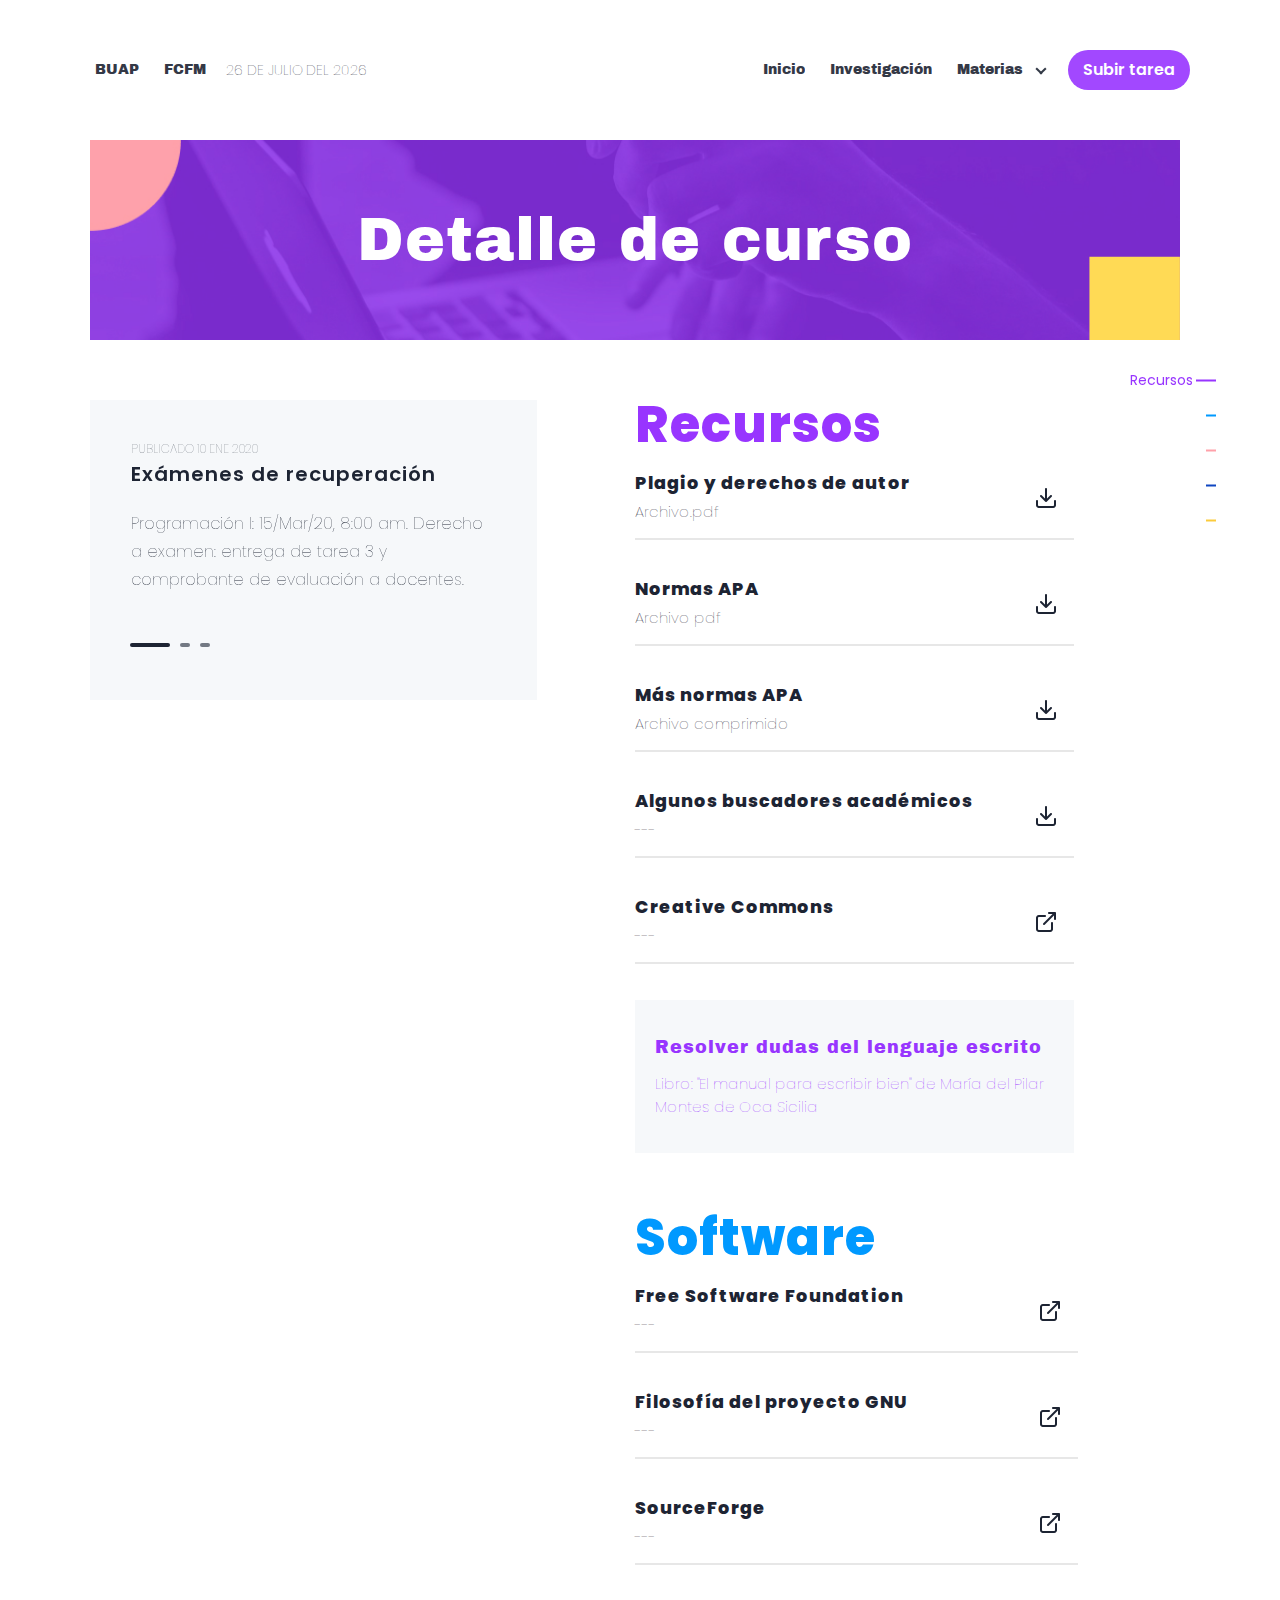
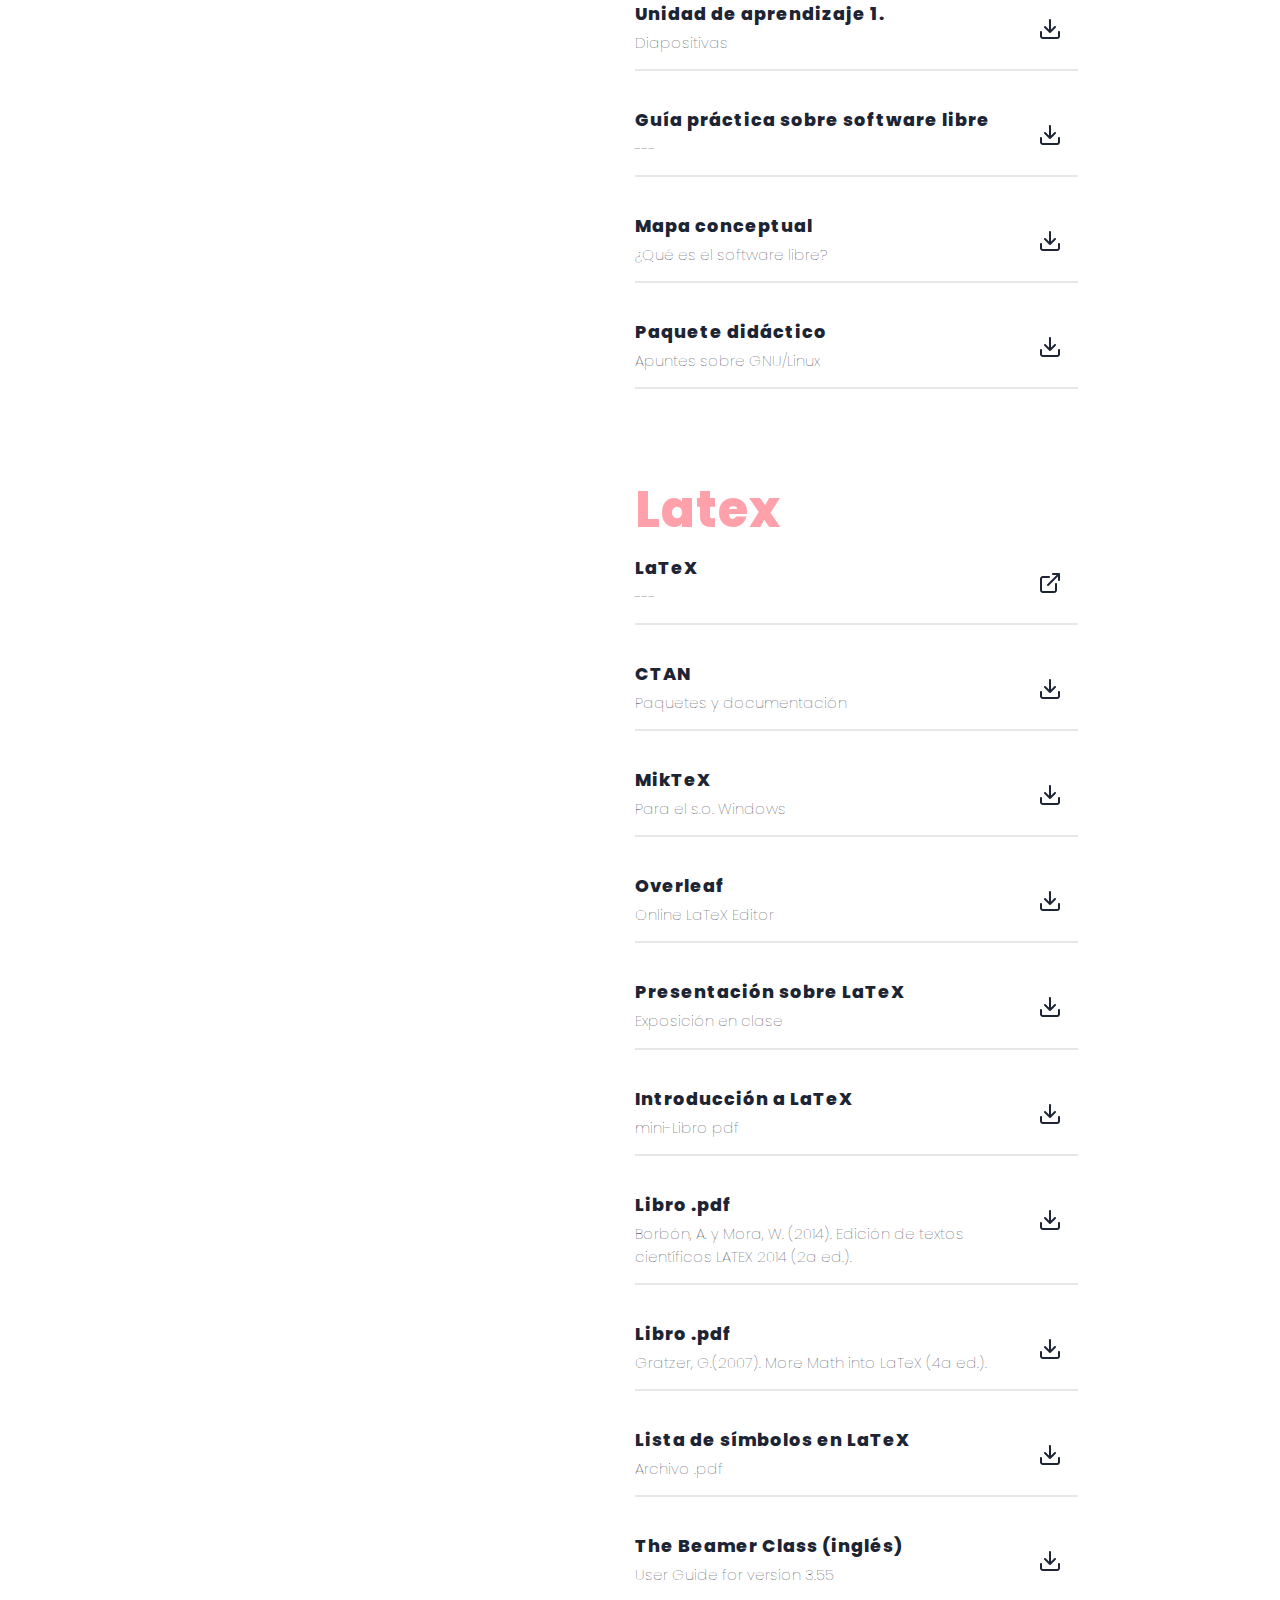
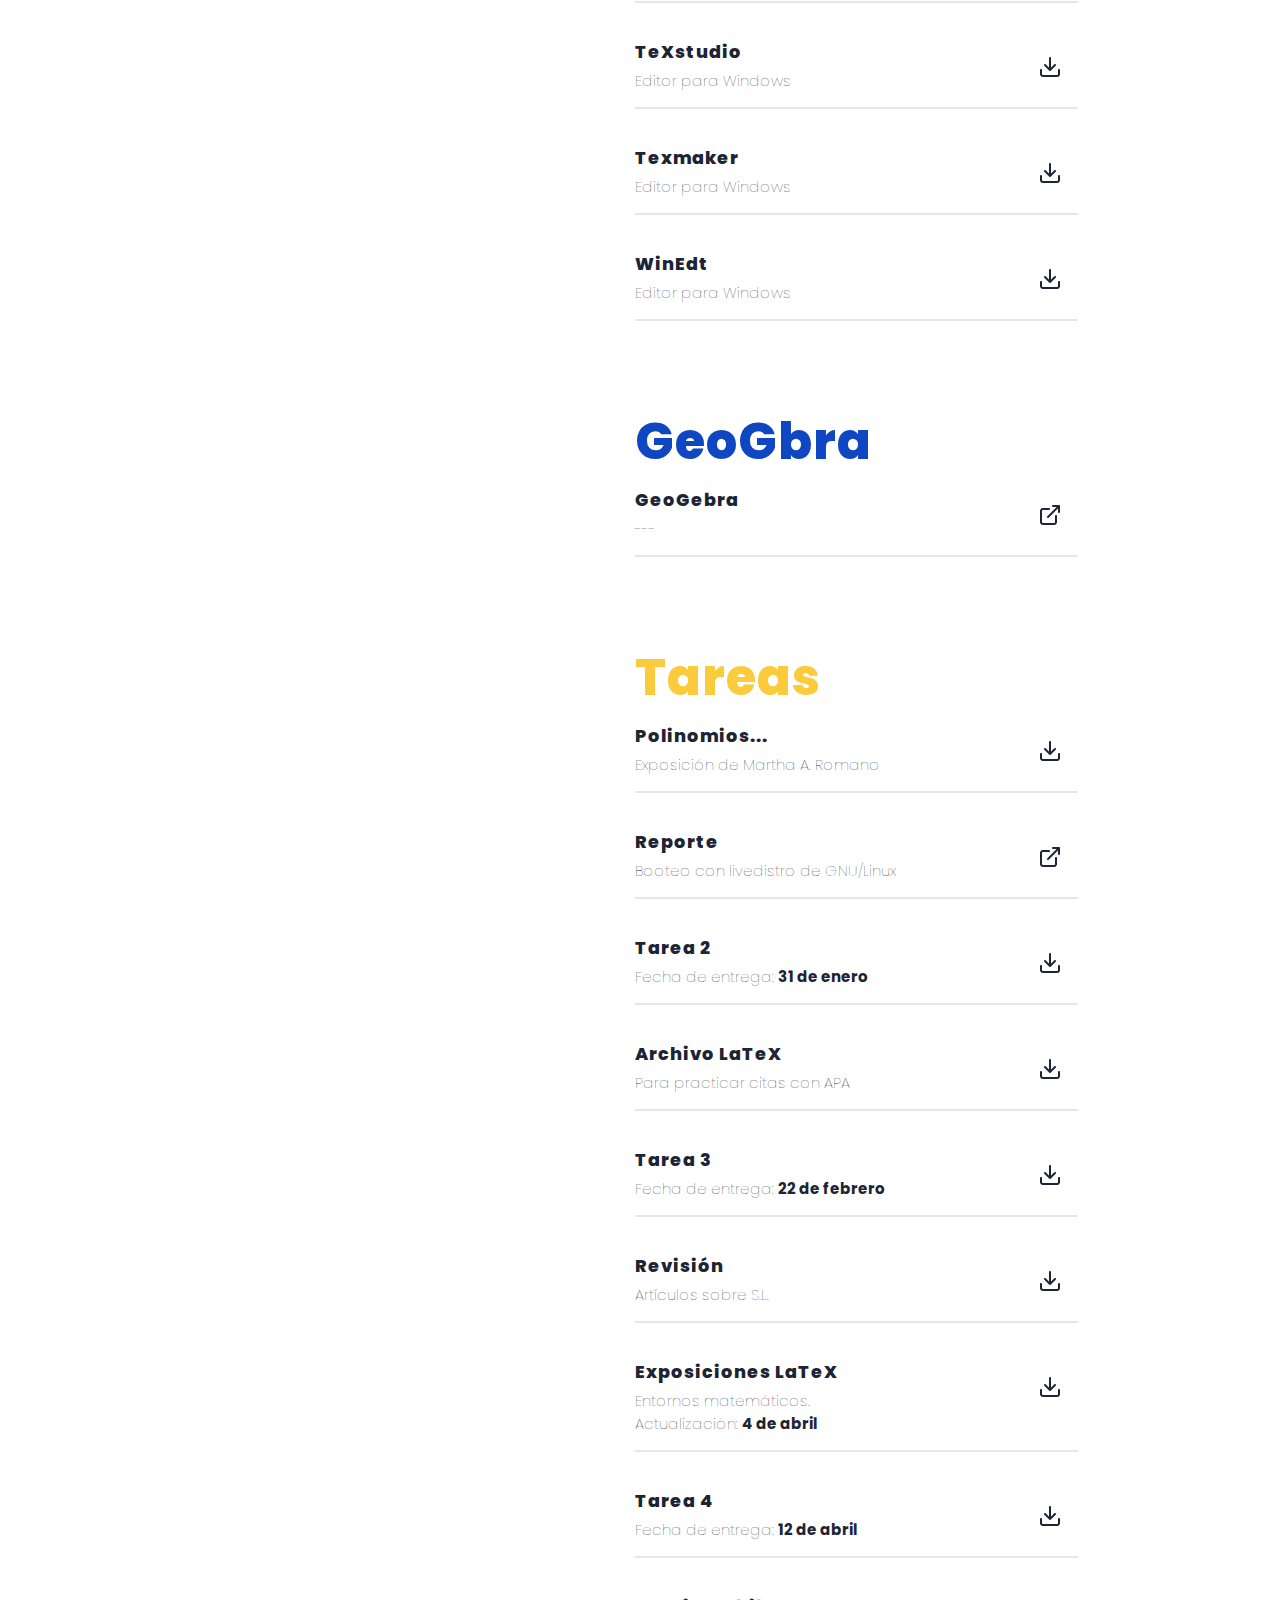
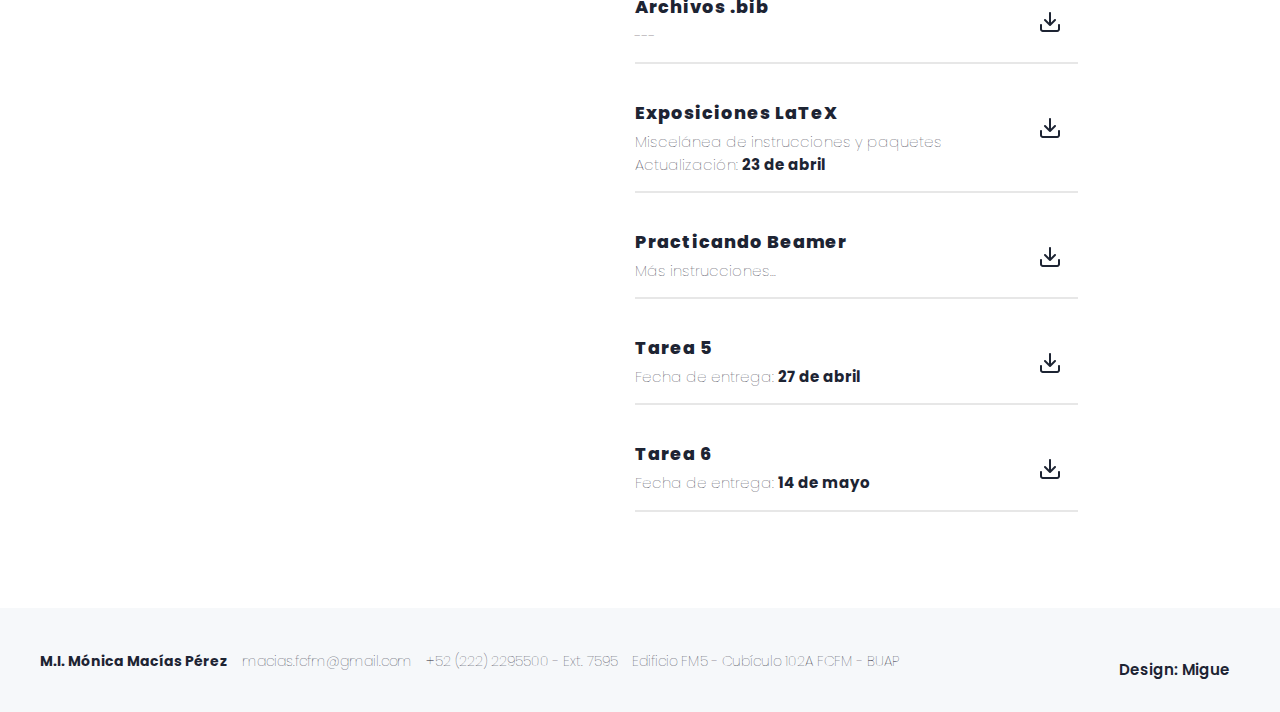
<file: detail-course.html>
<!DOCTYPE html>
<html lang="es">
<head>
	<meta charset="UTF-8">
	<title>Detail course</title>
	<meta name="viewport" content="width=device-width, minimum-scale=1.0, maximum-scale=1.0">
	<link rel="icon" href="favicon.png" sizes="32x32">
    <link href="https://fonts.googleapis.com/css?family=Archivo+Black|Poppins&display=swap" rel="stylesheet">
	<meta name="description" content="@descriptionPage">
	<link rel="stylesheet" href="./assets/css/style.css">
	
	<!-- twitter card -->
	<meta name="twitter:image" content="./assets/imgs/thumbnail.jpg"/>    

	<!-- Facebook Open Graph -->
	<meta property="og:image" content="./assets/imgs/thumbnail.jpg"/>

<!-- 

	Theme Name: Mmacias
	Author: Migue @elnodos
	Author Contact: hello@migue.design
	Copyright 2020

 -->


</head>
<body>
	<header class="header">
		<div class="container">
			<nav class="nav nav-left">
				<ul class="nav-list">
					<li><a href="" class="nav-item buap">BUAP</a></li>
					<li><a href="" class="nav-item fcfm">FCFM</a></li>
					<li><p id="fecha">12 de Diciembre del 2019</p></li>
				</ul>
			</nav>
			<a href="#" class="toggleMenu"><span>button menu</span></a>
			<nav class="nav nav-right menu">
				<ul class="nav-list">
					<li><a href="./" class="nav-item">Inicio</a></li>
					<li><a href="" class="nav-item">Investigación</a></li>
					<li class="dropdown">
							<a href="" class="nav-item">Materias</a>
							<ul class="nav-list submenu">
								<li><a href="" class="nav-item current">Computación</a></li>
								<li><a href="" class="nav-item">Programación I</a></li>
								<li><a href="" class="nav-item">Programación II</a></li>
								<li><a href="" class="nav-item">DHTIC</a></li>
								<li><a href="" class="nav-item">Etc</a></li>
							</ul>
          </li>
          <li>
            <a href="./tareas.html" class="nav-item" id="upWork"><span>Subir tarea</span></a>
          </li>
				</ul>
			</nav>
		</div>
	</header>

	<main class="main course">
		<div class="container courseContainer">
			<header class="courseHeader" style="background-image:url('./assets/imgs/courses/bg-computacion-full.jpg');">
      	<h1 class="courseHeader-title">
          Detalle de curso
        </h1>
			</header>

			<section class="courseNews">
				<div class="courseNewsContent">
					<ul id="owl-Items" class="owl-carousel">
						<li class="item">
							<div class="courseNews-date">
								<p>Publicado 10 Ene 2020</p>
							</div>
							<div class="courseNews-title">
								<h3>Exámenes de recuperación</h3>
							</div>
							<div class="courseNews-message">
								<p>Programación I: 15/Mar/20, 8:00 am. Derecho a examen: entrega de tarea 3 y comprobante de evaluación a docentes.</p>
							</div>
						</li>
						<li class="item">
							<div class="courseNews-date">
								<p>Publicado 14 Ene 2020</p>
							</div>
							<div class="courseNews-title">
								<h3>Segundo examen parcial</h3>
							</div>
							<div class="courseNews-message">
								<p>25/Feb/20, 8:00 am. Derecho a examen: entrega de tarea 3 y comprobante de evaluación a docentes.</p>
							</div>
						</li>
						<li class="item">
							<div class="courseNews-date">
								<p>Publicado 15 Ene 2020</p>
							</div>
							<div class="courseNews-title">
								<h3>Primer examen parcial</h3>
							</div>
							<div class="courseNews-message">
								<p>11/Sep/19. Derecho a examen: entrega de tareas 1 y 2.</p>
							</div>
						</li>
					</ul>
				</div>
			</section>
			
			<nav id="cd-vertical-nav">
				<ul>
					<li>
						<a href="#recursos" data-number="1" class="purple">
							<span class="cd-label">Recursos</span>
							<span class="cd-dot"></span>
						</a>
					</li>
					<li>
						<a href="#software" data-number="2" class="blue">
							<span class="cd-label">Software</span>
							<span class="cd-dot"></span>
						</a>
					</li>
					<li>
						<a href="#latex" data-number="3" class="pink">
							<span class="cd-label">Latex</span>
							<span class="cd-dot"></span>
						</a>
					</li>
					<li>
						<a href="#geogebra" data-number="4" class="navy">
							<span class="cd-label">Geogebra</span>
							<span class="cd-dot"></span>
						</a>
					</li>
					<li>
						<a href="#tareas" data-number="5" class="yellow">
							<span class="cd-label">Tareas</span>
							<span class="cd-dot"></span>
						</a>
					</li>
				</ul>
			</nav>
			
			<div class="courseMain">
				<!-- INFORMACIÓN Y RECURSOS -->
				<section class="cd-section courseContent purple" id="recursos">
					<div class="courseContent-container">
						<div class="courseContent-title">
							<h2>Recursos</h2>
						</article>
						<article class="courseContent-lists">
							<ul class="courseList">
								<li class="courseList-item">
									<a href="files/c/Dialnet-PlagioYDerechosDeAutor.pdf" class="courseList-link download-link">
										<h3>Plagio y derechos de autor</h3>
										<p>Archivo.pdf</p>
									</a>
								</li>
								<li class="courseList-item">
									<a href="files/c/APA-Javeriano.pdf" class="courseList-link download-link">
										<h3>Normas APA</h3>
										<p>Archivo pdf</p>
									</a>
								</li>
								<li class="courseList-item">
									<a href="files/c/APA.zip" class="courseList-link download-link">
										<h3>Más normas APA</h3>
										<p>Archivo comprimido</p>
									</a>
								</li>
								<li class="courseList-item">
									<a href="files/c/BuscadoresAcademicos.txt" class="courseList-link download-link">
										<h3>Algunos buscadores académicos</h3>
										<p>---</p>
									</a>
								</li>
								<li class="courseList-item">
									<a href="https://creativecommons.org/" class="courseList-link external-link">
										<h3>Creative Commons</h3>
										<p>---</p>
									</a>
								</li>
								<li class="courseList-note">
									<h3>Resolver dudas del lenguaje escrito</h3>
									<p>Libro: "El manual para escribir bien" de María del Pilar Montes de Oca Sicilia</p>
								</li>
							</ul>
						</article>
					</div>
				</section>
				
				<!-- SOFTWARE LIBRE -->
				<section class="cd-section courseContent blue" id="software">
					<div class="courseContent-container">
						<article class="courseContent-title">
							<h2>Software</h2>
						</article>
						<article class="courseContent-lists">
							<ul class="courseList">
								<li class="courseList-item">
									<a href="https://www.fsf.org/" class="courseList-link external-link">
										<h3>Free Software Foundation</h3>
										<p>---</p>
									</a>
								</li>
								<li class="courseList-item">
									<a href="https://www.gnu.org/philosophy/philosophy.html" class="courseList-link external-link">
										<h3>Filosofía del proyecto GNU</h3>
										<p>---</p>
									</a>
								</li>
								<li class="courseList-item">
									<a href="https://sourceforge.net" class="courseList-link external-link">
										<h3>SourceForge</h3>
										<p>---</p>
									</a>
								</li>
								<li class="courseList-item">
									<a href="files/c/1.pdf" class="courseList-link download-link">
										<h3>Unidad de aprendizaje 1.</h3>
										<p>Diapositivas</p>
									</a>
								</li>
								<li class="courseList-item">
									<a href="files/c/GuiaPracticaSobreSL.pdf" class="courseList-link download-link">
										<h3>Guía práctica sobre software libre</h3>
										<p>---</p>
									</a>
								</li>
								<li class="courseList-item">
									<a href="files/c/softwareLibre.pdf" class="courseList-link download-link">
										<h3>Mapa conceptual</h3>
										<p>¿Qué es el software libre?</p>
									</a>
								</li>
								<li class="courseList-item">
									<a href="files/c/apuntesLinux.pdf" class="courseList-link download-link">
										<h3>Paquete didáctico</h3>
										<p>Apuntes sobre GNU/Linux</p>
									</a>
								</li>
							</ul>
						</article>
					</div>
				</section>
	
				<!-- LaTeX -->
				<section class="cd-section courseContent pink" id="latex">
					<div class="courseContent-container">
						<article class="courseContent-title">
							<h2>Latex</h2>
						</article>
						<article class="courseContent-lists">
							<ul class="courseList">
	
								<!--
								<li class="courseList-item">
									<a href="http://www.tug.org/" class="courseList-link external-link">
										<h3>TeX Users Group</h3>
										<p>Grupo de usuarios de TeX con abundante documentación</p>
									</a>
								</li>
								<li class="courseList-item">
									<a href="http://www.cervantex.es/queestex" class="courseList-link external-link">
										<h3>CervanTeX</h3>
										<p>Grupo de usuarios de TeX hispanohablantes</p>
									</a>
								</li>
								<li class="courseList-item">
									<a href="http://www.ams.org/home/page" class="courseList-link external-link">
										<h3>American Mathematical Society</h3>
										<p>AMS</p>
									</a>
								</li>
								-->
	
								<li class="courseList-item">
									<a href="https://www.latex-project.org" class="courseList-link external-link">
										<h3>LaTeX</h3>
										<p>---</p>
									</a>
								</li>
								<li class="courseList-item">
									<a href="http://www.ctan.org/" class="courseList-link download-link">
										<h3>CTAN</h3>
										<p>Paquetes y documentación</p>
									</a>
								</li>
								<li class="courseList-item">
									<a href="http://miktex.org" class="courseList-link download-link">
										<h3>MikTeX</h3>
										<p>Para el s.o. Windows</p>
									</a>
								</li>
								<li class="courseList-item">
									<a href="https://es.overleaf.com/" class="courseList-link download-link">
										<h3>Overleaf</h3>
										<p>Online LaTeX Editor</p>
									</a>
								</li>
								<li class="courseList-item">
									<a href="files/c/2.pdf" class="courseList-link download-link">
										<h3>Presentación sobre LaTeX</h3>
										<p>Exposición en clase</p>
									</a>
								</li>
								<li class="courseList-item">
									<a href="files/c/principal-MM.pdf" class="courseList-link download-link">
										<h3>Introducción a LaTeX</h3>
										<p>mini-Libro pdf</p>
									</a>
								</li>
								<li class="courseList-item">
									<a href="files/c/Mora-Borbon-LaTeX-2014.pdf" class="courseList-link download-link">
										<h3>Libro .pdf</h3>
										<p>Borbón, A. y Mora, W. (2014). Edición de textos científicos LATEX 2014 (2a ed.).</p>
									</a>
								</li>
								<li class="courseList-item">
									<a href="files/c/MoreMathIntoLaTeX4ed.pdf" class="courseList-link download-link">
										<h3>Libro .pdf</h3>
										<p>Gratzer, G.(2007). More Math into LaTeX (4a ed.).</p>
									</a>
								</li>
								<li class="courseList-item">
									<a href="files/c/symbols-a4.pdf" class="courseList-link download-link">
										<h3>Lista de símbolos en LaTeX</h3>
										<p>Archivo .pdf</p>
									</a>
								</li>
	
	
	
	
	
								<li class="courseList-item">
									<a href="files/c/beameruserguide-3.55.pdf" class="courseList-link download-link">
										<h3>The Beamer Class (inglés)</h3>
										<p>User Guide for version 3.55</p>
									</a>
								</li>
								<li class="courseList-item">
									<a href="http://www.texstudio.org/" class="courseList-link download-link">
										<h3>TeXstudio</h3>
										<p>Editor para Windows</p>
									</a>
								</li>
								<li class="courseList-item">
									<a href="http://www.xm1math.net/texmaker/" class="courseList-link download-link">
										<h3>Texmaker</h3>
										<p>Editor para Windows</p>
									</a>
								</li>
								<li class="courseList-item">
									<a href="http://www.winedt.com/" class="courseList-link download-link">
										<h3>WinEdt</h3>
										<p>Editor para Windows</p>
									</a>
								</li>
							</ul>
						</article>
					</div>
				</section>
	
				<!-- GeoGebra -->
				<section class="cd-section courseContent navy" id="geogebra">
					<div class="courseContent-container">
						<article class="courseContent-title">
							<h2>GeoGbra</h2>
						</article>
						<article class="courseContent-lists">
							<ul class="courseList">
								<li class="courseList-item">
									<a href="https://www.geogebra.org" class="courseList-link external-link">
										<h3>GeoGebra</h3>
										<p>---</p>
									</a>
								</li>
							</ul>
						</article>
					</div>
				</section>
	
				<!-- Actividades, Tareas -->
				<section class="cd-section courseContent yellow" id="tareas">
					<div class="courseContent-container">
						<article class="courseContent-title">
							<h2>Tareas</h2>
						</article>
						<article class="courseContent-lists">
							<ul class="courseList">
								<li class="courseList-item">
									<a href="files/c/Martha.pdf" class="courseList-link download-link">
										<h3>Polinomios...</h3>
										<p>Exposición de Martha A. Romano</p>
									</a>
								</li>
								<li class="courseList-item">
									<a href="#" class="courseList-link external-link">
										<h3>Reporte</h3>
										<p>Booteo con livedistro de GNU/Linux</p>
									</a>
								</li>
								<li class="courseList-item">
									<a href="files/c/Tarea1.txt" class="courseList-link download-link">
										<h3>Tarea 2</h3>
										<p>Fecha de entrega: <strong>31 de enero</strong></p>
									</a>
								</li>
								<li class="courseList-item">
									<a href="files/c/Ejercicio.tex" class="courseList-link download-link">
										<h3>Archivo LaTeX</h3>
										<p>Para practicar citas con APA</p>
									</a>
								</li>
								<li class="courseList-item">
									<a href="files/c/Tarea3.txt" class="courseList-link download-link">
										<h3>Tarea 3</h3>
										<p>Fecha de entrega: <strong>22 de febrero</strong></p>
									</a>
								</li>
								<li class="courseList-item">
									<a href="files/c/ejemplosArticulos.zip" class="courseList-link download-link">
										<h3>Revisión</h3>
										<p>Artículos sobre S.L.</p>
									</a>
								</li>
								<li class="courseList-item">
									<a href="" class="courseList-link download-link">
										<h3>Exposiciones LaTeX</h3>
										<p>Entornos matemáticos. <br>Actualización: <strong>4 de abril</strong></p>
									</a>
								</li>
								<li class="courseList-item">
									<a href="files/c/Tarea4.txt" class="courseList-link download-link">
										<h3>Tarea 4</h3>
										<p>Fecha de entrega: <strong>12 de abril</strong></p>
									</a>
								</li>
								<li class="courseList-item">
									<a href="files/c/ArchivosBib.zip" class="courseList-link download-link">
										<h3>Archivos .bib</h3>
										<p>---</p>
									</a>
								</li>
								<li class="courseList-item">
									<a href="files/c/miscelanea3.zip" class="courseList-link download-link">
										<h3>Exposiciones LaTeX</h3>
										<p>Miscelánea de instrucciones y paquetes <br>
										Actualización: <strong>23 de abril</strong></p>
									</a>
								</li>
								<li class="courseList-item">
									<a href="files/c/practicandoBeamer-2.zip" class="courseList-link download-link">
										<h3>Practicando Beamer</h3>
										<p>Más instrucciones...</p>
									</a>
								</li>
								<li class="courseList-item">
									<a href="files/c/Tarea5.txt" class="courseList-link download-link">
										<h3>Tarea 5</h3>
										<p>Fecha de entrega: <strong>27 de abril</strong></p>
									</a>
								</li>
								<li class="courseList-item">
									<a href="files/c/Tarea6.txt" class="courseList-link download-link">
										<h3>Tarea 6</h3>
										<p>Fecha de entrega: <strong>14 de mayo</strong></p>
									</a>
								</li>
							</ul>
						</article>
					</div>
				</section>
			</div>

		</div>
	</main>
	
	
	<footer class="footer">
		<ul class="footer-list">
			<li class="footer-list-item">
				<p><strong>M.I. Mónica Macías Pérez</strong></p>
			</li>
			<li class="footer-list-item">
				<p>macias.fcfm&commat;gmail.com</p>
			</li>
			<li class="footer-list-item">
				<p>+52 (222) 2295500 - Ext. 7595</p>
			</li>
			<li class="footer-list-item">
				<p>Edificio FM5 - Cubículo 102A FCFM - BUAP</p>
			</li>
		</ul>
		
		<div class="footer-design">
			<a href="https://migue.design/" target="_blank">Design: Migue</a>
		</div>
	</footer>
	


<script src="https://ajax.googleapis.com/ajax/libs/jquery/3.0.0/jquery.min.js"></script>
<script type='text/javascript' src="./assets/js/owl.carousel.min.js" async></script>
<script type='text/javascript' src="./assets/js/main.js" async></script>

<!-- Global site tag (gtag.js) - Google Analytics -->

</body>
</html>
</file>
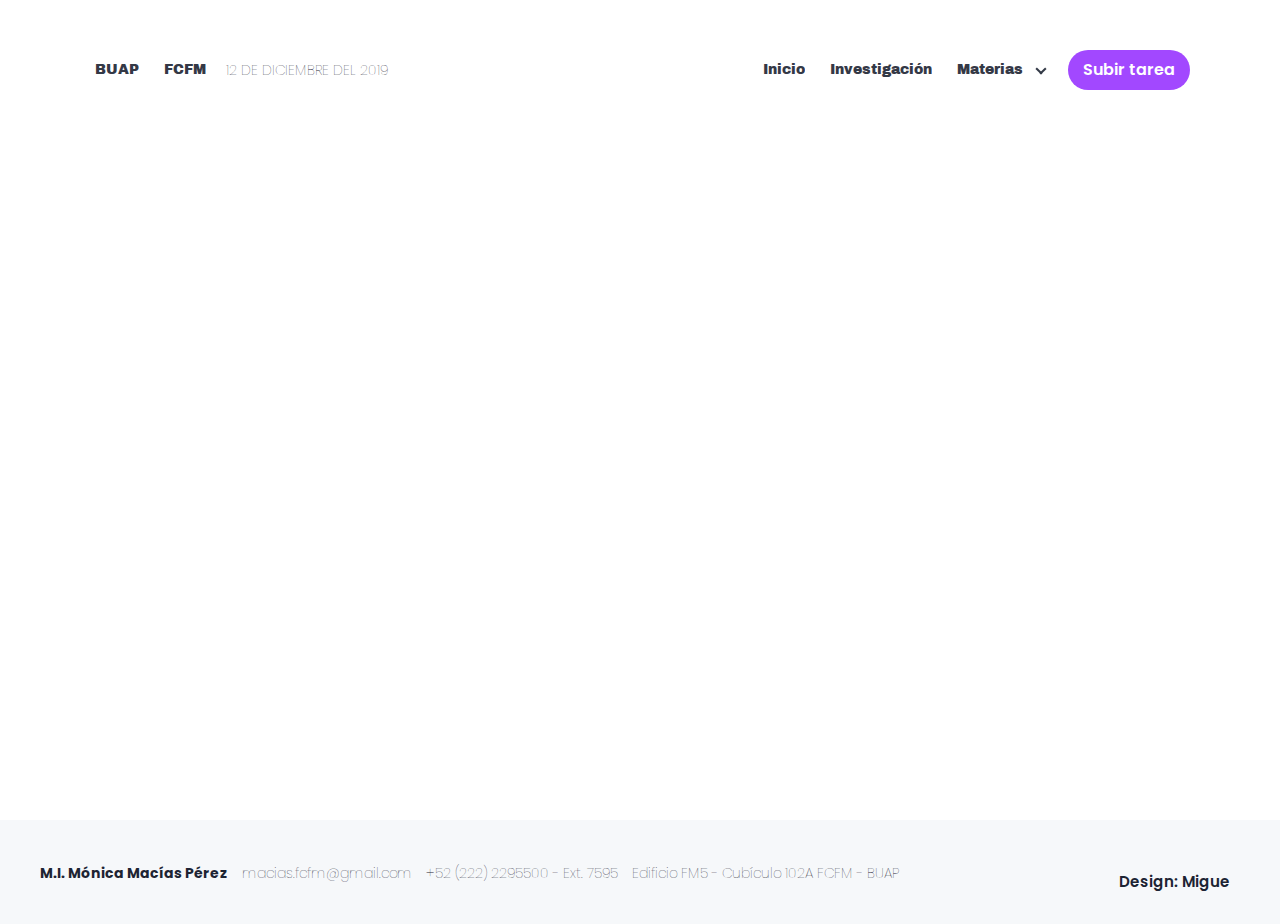
<file: tareas-2.html>
<!DOCTYPE html>
<html lang="es">
<head>
	<meta charset="UTF-8">
	<title>Detail course</title>
	<meta name="viewport" content="width=device-width, minimum-scale=1.0, maximum-scale=1.0">
	<link rel="icon" href="favicon.png" sizes="32x32">
    <link href="https://fonts.googleapis.com/css?family=Archivo+Black|Poppins&display=swap" rel="stylesheet">
	<meta name="description" content="@descriptionPage">
	<link rel="stylesheet" href="./assets/css/style.css">
	
	<!-- twitter card -->
	<meta name="twitter:image" content="./assets/imgs/thumbnail.jpg"/>    

	<!-- Facebook Open Graph -->
	<meta property="og:image" content="./assets/imgs/thumbnail.jpg"/>

<!-- 

	Theme Name: Mmacias
	Author: Migue @elnodos
	Author Contact: hello@migue.design
	Copyright 2020

 -->


</head>
<body>
	<header class="header">
		<div class="container">
			<nav class="nav nav-left">
				<ul class="nav-list">
					<li><a href="" class="nav-item">BUAP</a></li>
					<li><a href="" class="nav-item">FCFM</a></li>
					<li><p id="date">12 de Diciembre del 2019</p></li>
				</ul>
			</nav>
			<nav class="nav nav-right">
				<ul class="nav-list">
					<li><a href="./" class="nav-item">Inicio</a></li>
					<li><a href="" class="nav-item">Investigación</a></li>
					<li class="dropdown">
							<a href="" class="nav-item">Materias</a>
							<ul class="nav-list submenu">
								<li><a href="" class="nav-item current">Computación</a></li>
								<li><a href="" class="nav-item">Programación I</a></li>
								<li><a href="" class="nav-item">Programación II</a></li>
								<li><a href="" class="nav-item">DHTIC</a></li>
								<li><a href="" class="nav-item">Etc</a></li>
							</ul>
          </li>
          <li>
            <a href="./tareas.html" class="nav-item" id="upWork"><span>Subir tarea</span></a>
          </li>
				</ul>
			</nav>
		</div>
  </header>
  
  <div class="main">
    <div class="container"></div>

      <style>.forms-studio{position:relative;padding-bottom:56.25%;overflow:hidden;width:100%;height:600px;}.forms-studio iframe{position:absolute;top:0;left:0;width:100%;height:100%;border:0;}</style><div class='forms-studio'><iframe src='https://script.google.com/macros/s/AKfycbxghKOwdmUsalPCh2aARjOIa6eJ8bsRchy3gSaYOBtE_tSs8h1j/exec'></iframe></div>

  </div>


	<footer class="footer">
		<ul class="footer-list">
			<li class="footer-list-item">
				<p><strong>M.I. Mónica Macías Pérez</strong></p>
			</li>
			<li class="footer-list-item">
				<p>macias.fcfm&commat;gmail.com</p>
			</li>
			<li class="footer-list-item">
				<p>+52 (222) 2295500 - Ext. 7595</p>
			</li>
			<li class="footer-list-item">
				<p>Edificio FM5 - Cubículo 102A FCFM - BUAP</p>
			</li>
		</ul>
		
		<div class="footer-design">
			<a href="https://migue.design/" target="_blank">Design: Migue</a>
		</div>
	</footer>
	


<script src="https://ajax.googleapis.com/ajax/libs/jquery/3.0.0/jquery.min.js"></script>
<script type='text/javascript' src="./assets/js/main.js" async></script>

<!-- Global site tag (gtag.js) - Google Analytics -->

</body>
</html>
</file>
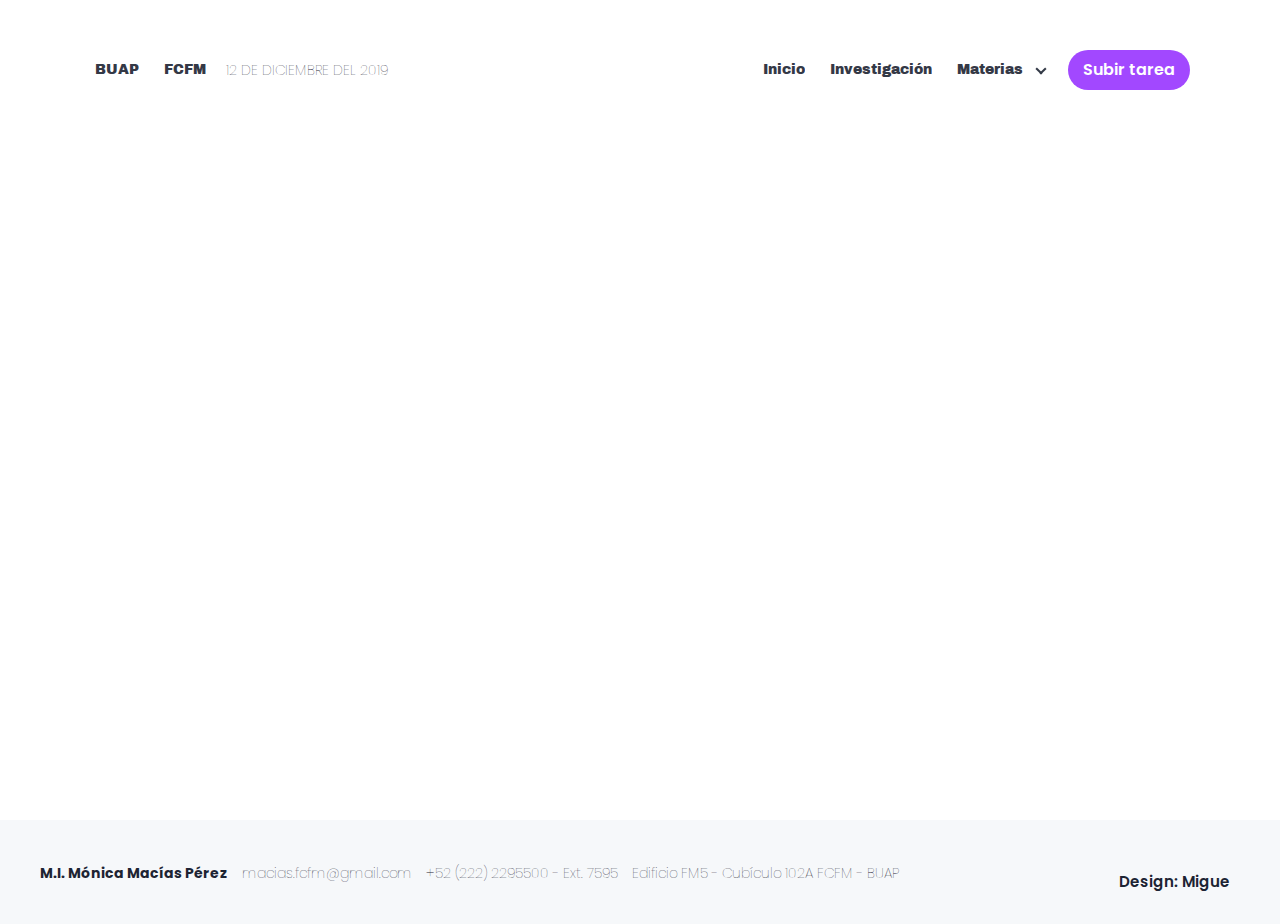
<file: tareas.html>
<!DOCTYPE html>
<html lang="es">
<head>
	<meta charset="UTF-8">
	<title>Detail course</title>
	<meta name="viewport" content="width=device-width, minimum-scale=1.0, maximum-scale=1.0">
	<link rel="icon" href="favicon.png" sizes="32x32">
    <link href="https://fonts.googleapis.com/css?family=Archivo+Black|Poppins&display=swap" rel="stylesheet">
	<meta name="description" content="@descriptionPage">
	<link rel="stylesheet" href="./assets/css/style.css">
	
	<!-- twitter card -->
	<meta name="twitter:image" content="./assets/imgs/thumbnail.jpg"/>    

	<!-- Facebook Open Graph -->
	<meta property="og:image" content="./assets/imgs/thumbnail.jpg"/>

<!-- 

	Theme Name: Mmacias
	Author: Migue @elnodos
	Author Contact: hello@migue.design
	Copyright 2020

 -->


</head>
<body>
	<header class="header">
		<div class="container">
			<nav class="nav nav-left">
				<ul class="nav-list">
					<li><a href="" class="nav-item">BUAP</a></li>
					<li><a href="" class="nav-item">FCFM</a></li>
					<li><p id="date">12 de Diciembre del 2019</p></li>
				</ul>
			</nav>
			<nav class="nav nav-right">
				<ul class="nav-list">
					<li><a href="./" class="nav-item">Inicio</a></li>
					<li><a href="" class="nav-item">Investigación</a></li>
					<li class="dropdown">
							<a href="" class="nav-item">Materias</a>
							<ul class="nav-list submenu">
								<li><a href="" class="nav-item current">Computación</a></li>
								<li><a href="" class="nav-item">Programación I</a></li>
								<li><a href="" class="nav-item">Programación II</a></li>
								<li><a href="" class="nav-item">DHTIC</a></li>
								<li><a href="" class="nav-item">Etc</a></li>
							</ul>
          </li>
          <li>
            <a href="./tareas.html" class="nav-item" id="upWork"><span>Subir tarea</span></a>
          </li>
				</ul>
			</nav>
		</div>
  </header>
  
  <div class="main">
    <div class="container"></div>

      <style>.forms-studio{position:relative;padding-bottom:56.25%;overflow:hidden;width:100%;height:600px;}.forms-studio iframe{position:absolute;top:0;left:0;width:100%;height:100%;border:0;}</style><div class='forms-studio'><iframe src='https://script.google.com/macros/s/AKfycbxiEr-nOt2wEKGnoIUxaZN55IkxbMIfO5EJW_pbUxq9g5twGx4/exec'></iframe></div>  
    

  </div>


	<footer class="footer">
		<ul class="footer-list">
			<li class="footer-list-item">
				<p><strong>M.I. Mónica Macías Pérez</strong></p>
			</li>
			<li class="footer-list-item">
				<p>macias.fcfm&commat;gmail.com</p>
			</li>
			<li class="footer-list-item">
				<p>+52 (222) 2295500 - Ext. 7595</p>
			</li>
			<li class="footer-list-item">
				<p>Edificio FM5 - Cubículo 102A FCFM - BUAP</p>
			</li>
		</ul>
		
		<div class="footer-design">
			<a href="https://migue.design/" target="_blank">Design: Migue</a>
		</div>
	</footer>
	


<script src="https://ajax.googleapis.com/ajax/libs/jquery/3.0.0/jquery.min.js"></script>
<script type='text/javascript' src="./assets/js/main.js" async></script>

<!-- Global site tag (gtag.js) - Google Analytics -->

</body>
</html>
</file>
<file: assets/css/style.css>
/*
	Theme Name: HELLO my sketch is | @hellomysketch : Diseño de productos digitales pixel a pixel.
	Theme URI: http://hellomysketchis.com
	Author: @elnodos
	Author URI: http://migue.design
	Author Contact: hello@migue.design
	Description: Diseño de productos digitales pixel a pixel.
	Version: 3.0
	
	Licensed under the MIT license.
	Copyright 2019

*/
/* Prefixes
_____________________________________________________ */
/* Normalize
_____________________________________________________ */
/* normalize.css 2012-03-11T12:53 UTC - http://github.com/necolas/normalize.css */
article,
aside,
details,
figcaption,
figure,
footer,
header,
hgroup,
nav,
section,
summary {
  display: block;
}
audio,
canvas,
video {
  display: inline-block;
  *display: inline;
  *zoom: 1;
}
audio:not([controls]) {
  display: none;
  height: 0;
}
[hidden] {
  display: none;
}
html {
  font-size: 100%;
/* 1 */
  -webkit-text-size-adjust: 100%;
/* 2 */
  -ms-text-size-adjust: 100%;
/* 2 */
}
html,
button,
input,
select,
textarea {
  font-family: sans-serif;
}
body {
  margin: 0;
}
a:focus {
  outline: thin dotted;
}
a:hover,
a:active {
  outline: 0;
}
h1 {
  font-size: 2em;
  margin: 0.67em 0;
}
h2 {
  font-size: 1.5em;
  margin: 0.83em 0;
}
h3 {
  font-size: 1.17em;
  margin: 1em 0;
}
h4 {
  font-size: 1em;
  margin: 1.33em 0;
}
h5 {
  font-size: 0.83em;
  margin: 1.67em 0;
}
h6 {
  font-size: 0.75em;
  margin: 2.33em 0;
}
abbr[title] {
  border-bottom: 1px dotted;
}
b,
strong {
  font-weight: bold;
}
blockquote {
  margin: 1em 40px;
}
dfn {
  font-style: italic;
}
mark {
  background: #ff0;
  color: #000;
}
p,
pre {
  margin: 1em 0;
}
pre,
code,
kbd,
samp {
  font-family: monospace, serif;
  _font-family: 'courier new', monospace;
  font-size: 1em;
}
pre {
  white-space: pre;
  white-space: pre-wrap;
  word-wrap: break-word;
}
q {
  quotes: none;
}
q:before,
q:after {
  content: '';
  content: none;
}
small {
  font-size: 80%;
}
sub,
sup {
  font-size: 75%;
  line-height: 0;
  position: relative;
  vertical-align: baseline;
}
sup {
  top: -0.5em;
}
sub {
  bottom: -0.25em;
}
dl,
menu,
ol,
ul {
  margin: 1em 0;
}
dd {
  margin: 0 0 0 40px;
}
menu,
ol,
ul {
  padding: 0 0 0 40px;
}
nav ul,
nav ol {
  list-style: none;
  list-style-image: none;
}
img {
  border: 0;
/* 1 */
  -ms-interpolation-mode: bicubic;
/* 2 */
}
svg:not(:root) {
  overflow: hidden;
}
figure {
  margin: 0;
}
form {
  margin: 0;
}
fieldset {
  border: 1px solid #c0c0c0;
  margin: 0 2px;
  padding: 0.35em 0.625em 0.75em;
}
legend {
  border: 0;
/* 1 */
  padding: 0;
  white-space: normal;
/* 2 */
  *margin-left: -7px;
/* 3 */
}
button,
input,
select,
textarea {
  font-size: 100%;
/* 1 */
  margin: 0;
/* 2 */
  vertical-align: baseline;
/* 3 */
  *vertical-align: middle;
/* 3 */
}
button,
input {
  line-height: normal;
/* 1 */
}
button,
input[type="button"],
input[type="reset"],
input[type="submit"] {
  cursor: pointer;
/* 1 */
  -webkit-appearance: button;
/* 2 */
  *overflow: visible;
/* 3 */
}
button[disabled],
input[disabled] {
  cursor: default;
}
input[type="checkbox"],
input[type="radio"] {
  box-sizing: border-box;
/* 1 */
  padding: 0;
/* 2 */
  *height: 13px;
/* 3 */
  *width: 13px;
/* 3 */
}
input[type="search"] {
  -webkit-appearance: textfield;
/* 1 */
  -moz-box-sizing: content-box;
  -webkit-box-sizing: content-box;
/* 2 */
  box-sizing: content-box;
}
input[type="search"]::-webkit-search-decoration,
input[type="search"]::-webkit-search-cancel-button {
  -webkit-appearance: none;
}
button::-moz-focus-inner,
input::-moz-focus-inner {
  border: 0;
  padding: 0;
}
textarea {
  overflow: auto;
/* 1 */
  vertical-align: top;
/* 2 */
}
table {
  border-collapse: collapse;
  border-spacing: 0;
}
/* Constants
_____________________________________________________ */
@import url("https://fonts.googleapis.com/css?family=Archivo+Black|Poppins&display=swap");
/* Mixins
_____________________________________________________ */
/* Grid
_____________________________________________________ */
* {
  box-sizing: border-box;
}
.row {
  display: flex;
  flex-wrap: wrap;
  margin-left: auto;
  margin-right: auto;
  width: 100%;
}
.container {
  margin: 0 auto;
  max-width: 1100px;
  width: 100%;
  padding: 0 20px;
}
.items-justify {
  -webkit-box-pack: start;
  -webkit-justify-content: flex-start;
  -ms-flex-pack: start;
  justify-content: flex-start;
}
.items-right {
  -webkit-box-pack: end;
  -webkit-justify-content: flex-end;
  -ms-flex-pack: end;
  justify-content: flex-end;
}
.items-center {
  -webkit-box-pack: center;
  -webkit-justify-content: center;
  -ms-flex-pack: center;
  justify-content: center;
}
.items-between {
  -webkit-box-pack: justify;
  -webkit-justify-content: space-between;
  -ms-flex-pack: justify;
  justify-content: space-between;
}
.items-around {
  -webkit-justify-content: space-around;
  -ms-flex-pack: distribute;
  justify-content: space-around;
}
.items-top {
  -webkit-box-align: start;
  -webkit-align-items: flex-start;
  -ms-flex-align: start;
  align-items: flex-start;
  -webkit-align-content: flex-start;
  -ms-flex-line-pack: start;
  align-content: flex-start;
}
.items-middle {
  -webkit-box-align: center;
  -webkit-align-items: center;
  -ms-flex-align: center;
  align-items: center;
  -webkit-align-content: center;
  -ms-flex-line-pack: center;
  align-content: center;
}
.items-bottom {
  -webkit-box-align: end;
  -webkit-align-items: flex-end;
  -ms-flex-align: end;
  align-items: flex-end;
  -webkit-align-content: flex-end;
  -ms-flex-line-pack: end;
  align-content: flex-end;
}
.col-full {
  width: 100% !important;
}
.col-xs1 {
  width: 7.3%;
}
.col-xs2 {
  width: 15.64166%;
}
.col-xs3 {
  width: 23.98332%;
}
.col-xs4 {
  width: 32.32498%;
}
.col-xs5 {
  width: 40.66664%;
}
.col-xs6 {
  width: 49.0083%;
}
.col-xs7 {
  width: 57.34996%;
}
.col-xs8 {
  width: 65.69162%;
}
.col-xs9 {
  width: 74.03328%;
}
.col-xs10 {
  width: 82.37494%;
}
.col-xs11 {
  width: 90.7166%;
}
.col-xs12 {
  width: 99.05825999999999%;
}
.offset-xs1 {
  margin-left: 8.86249%;
}
.offset-xs2 {
  margin-left: 17.20415%;
}
.offset-xs3 {
  margin-left: 25.54581%;
}
.offset-xs4 {
  margin-left: 33.88746999999999%;
}
.offset-xs5 {
  margin-left: 42.22913%;
}
.offset-xs6 {
  margin-left: 50.570789999999995%;
}
.offset-xs7 {
  margin-left: 58.91245%;
}
.offset-xs8 {
  margin-left: 67.25411%;
}
.offset-xs9 {
  margin-left: 75.59577%;
}
.offset-xs10 {
  margin-left: 83.93742999999999%;
}
.offset-xs11 {
  margin-left: 92.27909%;
}
.offset-xs12 {
  margin-left: 100.62074999999999%;
}
@media only screen and (min-width: 601px) {
  .col-sm1 {
    width: 7.3%;
  }
  .col-sm2 {
    width: 15.64166%;
  }
  .col-sm3 {
    width: 23.98332%;
  }
  .col-sm4 {
    width: 32.32498%;
  }
  .col-sm5 {
    width: 40.66664%;
  }
  .col-sm6 {
    width: 49.0083%;
  }
  .col-sm7 {
    width: 57.34996%;
  }
  .col-sm8 {
    width: 65.69162%;
  }
  .col-sm9 {
    width: 74.03328%;
  }
  .col-sm10 {
    width: 82.37494%;
  }
  .col-sm11 {
    width: 90.7166%;
  }
  .col-sm12 {
    width: 99.05825999999999%;
  }
  .offset-sm1 {
    margin-left: 8.86249%;
  }
  .offset-sm2 {
    margin-left: 17.20415%;
  }
  .offset-sm3 {
    margin-left: 25.54581%;
  }
  .offset-sm4 {
    margin-left: 33.88746999999999%;
  }
  .offset-sm5 {
    margin-left: 42.22913%;
  }
  .offset-sm6 {
    margin-left: 50.570789999999995%;
  }
  .offset-sm7 {
    margin-left: 58.91245%;
  }
  .offset-sm8 {
    margin-left: 67.25411%;
  }
  .offset-sm9 {
    margin-left: 75.59577%;
  }
  .offset-sm10 {
    margin-left: 83.93742999999999%;
  }
  .offset-sm11 {
    margin-left: 92.27909%;
  }
  .offset-sm12 {
    margin-left: 100.62074999999999%;
  }
}
@media screen and (min-width: 910px) {
  .col-md1 {
    width: 7.3%;
  }
  .col-md2 {
    width: 15.64166%;
  }
  .col-md3 {
    width: 23.98332%;
  }
  .col-md4 {
    width: 32.32498%;
  }
  .col-md5 {
    width: 40.66664%;
  }
  .col-md6 {
    width: 49.0083%;
  }
  .col-md7 {
    width: 57.34996%;
  }
  .col-md8 {
    width: 65.69162%;
  }
  .col-md9 {
    width: 74.03328%;
  }
  .col-md10 {
    width: 82.37494%;
  }
  .col-md11 {
    width: 90.7166%;
  }
  .col-md12 {
    width: 99.05825999999999%;
  }
  .offset-md1 {
    margin-left: 8.86249%;
  }
  .offset-md2 {
    margin-left: 17.20415%;
  }
  .offset-md3 {
    margin-left: 25.54581%;
  }
  .offset-md4 {
    margin-left: 33.88746999999999%;
  }
  .offset-md5 {
    margin-left: 42.22913%;
  }
  .offset-md6 {
    margin-left: 50.570789999999995%;
  }
  .offset-md7 {
    margin-left: 58.91245%;
  }
  .offset-md8 {
    margin-left: 67.25411%;
  }
  .offset-md9 {
    margin-left: 75.59577%;
  }
  .offset-md10 {
    margin-left: 83.93742999999999%;
  }
  .offset-md11 {
    margin-left: 92.27909%;
  }
  .offset-md12 {
    margin-left: 100.62074999999999%;
  }
}
@media screen and (min-width: 1025px) {
  .container {
    padding: 0;
  }
  .col-lg1 {
    width: 7.3%;
  }
  .col-lg2 {
    width: 15.64166%;
  }
  .col-lg3 {
    width: 23.98332%;
  }
  .col-lg4 {
    width: 32.32498%;
  }
  .col-lg5 {
    width: 40.66664%;
  }
  .col-lg6 {
    width: 49.0083%;
  }
  .col-lg7 {
    width: 57.34996%;
  }
  .col-lg8 {
    width: 65.69162%;
  }
  .col-lg9 {
    width: 74.03328%;
  }
  .col-lg10 {
    width: 82.37494%;
  }
  .col-lg11 {
    width: 90.7166%;
  }
  .col-lg12 {
    width: 99.05825999999999%;
  }
  .offset-lg1 {
    margin-left: 8.86249%;
  }
  .offset-lg2 {
    margin-left: 17.20415%;
  }
  .offset-lg3 {
    margin-left: 25.54581%;
  }
  .offset-lg4 {
    margin-left: 33.88746999999999%;
  }
  .offset-lg5 {
    margin-left: 42.22913%;
  }
  .offset-lg6 {
    margin-left: 50.570789999999995%;
  }
  .offset-lg7 {
    margin-left: 58.91245%;
  }
  .offset-lg8 {
    margin-left: 67.25411%;
  }
  .offset-lg9 {
    margin-left: 75.59577%;
  }
  .offset-lg10 {
    margin-left: 83.93742999999999%;
  }
  .offset-lg11 {
    margin-left: 92.27909%;
  }
  .offset-lg12 {
    margin-left: 100.62074999999999%;
  }
}
@media screen and (min-width: 1400px) {
  .col-xl1 {
    width: 7.3%;
  }
  .col-xl2 {
    width: 15.64166%;
  }
  .col-xl3 {
    width: 23.98332%;
  }
  .col-xl4 {
    width: 32.32498%;
  }
  .col-xl5 {
    width: 40.66664%;
  }
  .col-xl6 {
    width: 49.0083%;
  }
  .col-xl7 {
    width: 57.34996%;
  }
  .col-xl8 {
    width: 65.69162%;
  }
  .col-xl9 {
    width: 74.03328%;
  }
  .col-xl10 {
    width: 82.37494%;
  }
  .col-xl11 {
    width: 90.7166%;
  }
  .col-xl12 {
    width: 99.05825999999999%;
  }
  .offset-xl1 {
    margin-left: 8.86249%;
  }
  .offset-xl2 {
    margin-left: 17.20415%;
  }
  .offset-xl3 {
    margin-left: 25.54581%;
  }
  .offset-xl4 {
    margin-left: 33.88746999999999%;
  }
  .offset-xl5 {
    margin-left: 42.22913%;
  }
  .offset-xl6 {
    margin-left: 50.570789999999995%;
  }
  .offset-xl7 {
    margin-left: 58.91245%;
  }
  .offset-xl8 {
    margin-left: 67.25411%;
  }
  .offset-xl9 {
    margin-left: 75.59577%;
  }
  .offset-xl10 {
    margin-left: 83.93742999999999%;
  }
  .offset-xl11 {
    margin-left: 92.27909%;
  }
  .offset-xl12 {
    margin-left: 100.62074999999999%;
  }
}
/* Slider
_____________________________________________________ */
.owl-carousel,
.owl-carousel .owl-item {
  -webkit-tap-highlight-color: transparent;
  position: relative;
}
.owl-carousel {
  display: none;
  width: 100%;
  z-index: 1;
}
.owl-carousel .owl-stage {
  position: relative;
  -ms-touch-action: pan-Y;
  touch-action: manipulation;
  -moz-backface-visibility: hidden;
}
.owl-carousel .owl-stage:after {
  content: ".";
  display: block;
  clear: both;
  visibility: hidden;
  line-height: 0;
  height: 0;
}
.owl-carousel .owl-stage-outer {
  position: relative;
  overflow: hidden;
  -webkit-transform: translate3d(0, 0, 0);
}
.owl-carousel .owl-item {
  min-height: 1px;
  float: left;
  -webkit-backface-visibility: hidden;
  -webkit-touch-callout: none;
}
.owl-carousel .owl-item img {
  display: block;
  width: 100%;
}
.owl-carousel .owl-item img.owl-lazy {
  transform-style: preserve-3d;
}
.owl-carousel .owl-item .owl-lazy {
  opacity: 0;
  transition: opacity 0.4s ease;
}
.owl-carousel.owl-loading {
  opacity: 0;
  display: block;
}
.owl-carousel.owl-hidden {
  opacity: 0;
}
.owl-carousel.owl-refresh .owl-item {
  visibility: hidden;
}
.owl-carousel.owl-drag .owl-item {
  -ms-touch-action: pan-y;
  touch-action: pan-y;
  -webkit-user-select: none;
  -moz-user-select: none;
  -ms-user-select: none;
  user-select: none;
}
.owl-carousel.owl-grab {
  cursor: move;
  cursor: grab;
}
.owl-carousel.owl-rtl {
  direction: rtl;
}
.owl-carousel.owl-rtl .owl-item {
  float: right;
}
.owl-carousel .animated {
  animation-duration: 1s;
  animation-fill-mode: both;
}
.owl-carousel .owl-animated-in {
  z-index: 0;
}
.owl-carousel .owl-animated-out {
  z-index: 1;
}
.owl-carousel .fadeOut {
  animation-name: fadeOut;
}
.owl-carousel .owl-video-wrapper {
  position: relative;
  height: 100%;
  background: #000;
}
.owl-carousel .owl-video-play-icon {
  position: absolute;
  height: 80px;
  width: 80px;
  left: 50%;
  top: 50%;
  margin-left: -40px;
  margin-top: -40px;
  background: url("owl.video.play.png") no-repeat;
  cursor: pointer;
  z-index: 1;
  -webkit-backface-visibility: hidden;
  transition: transform 0.1s ease;
}
.owl-carousel .owl-video-play-icon:hover {
  -ms-transform: scale(1.3, 1.3);
  transform: scale(1.3, 1.3);
}
.owl-carousel .owl-video-tn {
  opacity: 0;
  height: 100%;
  background-position: center center;
  background-repeat: no-repeat;
  background-size: contain;
  transition: opacity 0.4s ease;
}
.owl-carousel .owl-video-frame {
  position: relative;
  z-index: 1;
  height: 100%;
  width: 100%;
}
.owl-carousel .owl-item,
.owl-carousel .owl-wrapper {
  -webkit-backface-visibility: hidden;
  -moz-backface-visibility: hidden;
  -ms-backface-visibility: hidden;
  -webkit-transform: translate3d(0, 0, 0);
  -moz-transform: translate3d(0, 0, 0);
  -ms-transform: translate3d(0, 0, 0);
}
.owl-carousel .owl-dots.disabled,
.owl-carousel .owl-nav.disabled {
  display: none;
}
.no-js .owl-carousel,
.owl-carousel.owl-loaded {
  display: block;
}
.owl-carousel .owl-dot,
.owl-carousel .owl-nav .owl-next,
.owl-carousel .owl-nav .owl-prev {
  cursor: pointer;
  -webkit-user-select: none;
  -khtml-user-select: none;
  -moz-user-select: none;
  -ms-user-select: none;
  user-select: none;
}
.owl-carousel .owl-nav button.owl-next,
.owl-carousel .owl-nav button.owl-prev,
.owl-carousel button.owl-dot {
  background: 0 0;
  color: inherit;
  border: none;
  padding: 0 !important;
  font: inherit;
}
opacity 1,
100%,
opacity 0,
.owl-height {
  transition: height 0.5s ease-in-out;
}
.owl-carousel .owl-item .owl-lazy:not([src]),
.owl-carousel .owl-item .owl-lazy[src^=""] {
  max-height: 0;
}
.owl-carousel .owl-video-playing .owl-video-play-icon,
.owl-carousel .owl-video-playing .owl-video-tn {
  display: none;
}
.owl-dot {
  width: 10px;
  height: 4px;
  display: inline-block;
  margin: 0 10px 0 0;
  border-radius: 20px;
  background: #1d2433 !important;
  opacity: 0.6;
}
.owl-dot.active {
  width: 40px;
  opacity: 1;
  background: #1d2433 !important;
}
.owl-dot:focus {
  outline: none;
}
.owl-nav {
  position: absolute;
  top: 50%;
  width: 100%;
  margin-top: -23px;
}
.owl-prev,
.owl-next {
  width: 56px;
  height: 56px;
  position: absolute;
  display: inline-block;
  outline: 0;
  border: none;
  text-align: center;
}
.owl-prev span,
.owl-next span {
  display: none;
}
.owl-prev:before,
.owl-next:before,
.owl-prev:after,
.owl-next:after {
  content: '';
  display: block;
  position: absolute;
}
.owl-prev:before,
.owl-next:before {
  background: #1d2433;
  width: 40px;
  height: 1px;
}
.owl-prev:after,
.owl-next:after {
  width: 10px;
  height: 10px;
  top: 50%;
  margin-top: -5px;
}
.owl-prev {
  left: 0;
}
.owl-prev:before {
  left: 5px;
}
.owl-prev:after {
  border-left: solid thin #1d2433;
  border-top: solid thin #1d2433;
  transform: rotate(-45deg);
  left: 5px;
}
.owl-prev:hover:before,
.owl-prev:hover:after {
  left: 0;
}
.owl-next {
  right: 0;
}
.owl-next:before {
  right: 5px;
}
.owl-next:after {
  transform: rotate(45deg);
  border-top: solid thin #1d2433;
  border-right: solid thin #1d2433;
  right: 5px;
}
.owl-next:hover:before,
.owl-next:hover:after {
  right: 0;
}
@media (min-width: 1025px) {
  .owl-dots {
    margin: 1vw 1vw 0 0;
  }
}
/* Base
_____________________________________________________ */
* {
  box-sizing: border-box;
}
html {
  -webkit-font-smoothing: subpixel-antialiased;
  -webkit-text-size-adjust: 100%;
  font-smoothing: antialiased;
  text-size-adjust: 100%;
  font-size: 97%;
}
body {
  -moz-osx-font-smoothing: grayscale;
  -ms-text-size-adjust: 100%;
  -webkit-font-smoothing: antialiased;
  -webkit-font-smoothing: antialiased;
  -webkit-text-size-adjust: 100%;
  -webkit-text-size-adjust: 100%;
  color: #1d2433;
  font-family: 'Poppins', sans-serif;
  font-size: 97%;
  font-smoothing: antialiased;
  font-weight: normal;
  margin: 0;
  padding: 0;
  text-size-adjust: 100%;
  transition: all 0.5s cubic-bezier(0.22, 0.61, 0.36, 1);
  width: 100%;
}
h1,
h2,
h3,
h4,
h5,
h6 {
  -webkit-font-smoothing: antialiased;
  -webkit-text-size-adjust: 100%;
  font-smoothing: antialiased;
  text-size-adjust: 100%;
  font-weight: 800;
  padding: 0;
  letter-spacing: 1px;
}
a {
  display: inline-block;
  border: none;
  outline: none;
  font-weight: 400;
  transition: all 0.25s ease-out;
  text-decoration: none;
}
a:focus {
  outline: 0;
}
::selection {
  background: #1d2433;
  color: #fff;
  font-weight: 100;
}
img {
  border: 0;
  display: block;
  height: auto;
  width: 100%;
}
p {
  font-weight: 100;
  word-wrap: break-word;
}
.clearfix:before,
.clearfix:after {
  content: " ";
  display: table;
}
.clearfix:after {
  clear: both;
}
/* Topbar
_____________________________________________________ */
.header {
  font-family: 'Archivo Black', sans-serif;
  font-weight: 100;
  padding: 50px 0 10px;
  z-index: 3000;
  background-color: #fff;
  position: fixed;
  top: 0;
  left: 0;
  width: 100%;
  transition: all 0.2s cubic-bezier(0.22, 0.61, 0.36, 1);
}
.header .container {
  display: flex;
  flex-wrap: wrap;
  margin-left: auto;
  margin-right: auto;
  width: 100%;
  -webkit-box-pack: justify;
  -webkit-justify-content: space-between;
  -ms-flex-pack: justify;
  justify-content: space-between;
  -webkit-box-align: center;
  -webkit-align-items: center;
  -ms-flex-align: center;
  align-items: center;
  -webkit-align-content: center;
  -ms-flex-line-pack: center;
  align-content: center;
}
.header.is-scrolled {
  padding: 10px 0 10px;
  border-bottom: solid 1px #e7e7e7;
}
.nav-list {
  list-style: none;
  padding: 0;
  margin: 0;
}
.nav-list li {
  display: inline-block;
  vertical-align: middle;
}
.nav-list li.is-hiden {
  display: none;
}
.nav-list li:last-child {
  margin-right: 0;
}
.nav-list li p,
.nav-list li a {
  font-size: 14px;
  margin: 0;
}
.nav-list li p {
  font-family: 'Poppins', sans-serif;
  font-weight: 100;
  text-transform: uppercase;
}
.nav-list .dropdown {
  position: relative;
}
.nav-list .dropdown>a {
  position: relative;
  padding-right: 30px;
}
.nav-item {
  margin: 0 10px 0 0;
  text-decoration: none;
  display: block;
  line-height: 40px;
  color: #1d2433;
  padding: 0 5px;
}
.nav-item.buap,
.nav-item.fcfm {
  display: none;
}
.nav .submenu {
  background-color: #fff;
}
.nav .submenu li {
  display: block;
  margin: 0;
}
.nav .submenu li a {
  padding: 0 20px;
  font-family: 'Poppins', sans-serif;
  line-height: 48px;
}
.nav .submenu li a.is-current {
  background-color: rgba(29,36,51,0.05);
  font-weight: 700;
}
.toggleMenu {
  position: relative;
  width: 48px;
  height: 48px;
  display: block;
}
.toggleMenu span {
  display: none;
}
.toggleMenu::after,
.toggleMenu::before {
  content: '';
  display: block;
  width: 20px;
  height: 2px;
  background-color: #1d2433;
  position: absolute;
  left: 50%;
  transform: translateX(-50%);
  transition: all 0.2s cubic-bezier(0.22, 0.61, 0.36, 1);
}
.toggleMenu:before {
  top: 15px;
}
.toggleMenu:after {
  top: 30px;
}
.toggleMenu.is-clicked::before {
  transform: rotate(45deg);
  margin-left: -10px;
  top: 50%;
}
.toggleMenu.is-clicked::after {
  transform: rotate(-45deg);
  margin-left: -10px;
  top: 50%;
}
.menu {
  margin-top: 0;
  height: 0;
  overflow: hidden;
  width: 100%;
  transition: all 0.2s cubic-bezier(0.22, 0.61, 0.36, 1);
}
.menu li {
  display: block;
  margin-bottom: 30px;
}
.menu.is-open {
  height: auto;
  margin-top: 40px;
}
#upWork {
  background-color: #9835ff;
  color: #fff;
  font-family: 'Poppins', sans-serif;
  font-size: 16px;
  padding: 0 15px;
  border-radius: 40px;
  font-weight: 600;
  position: relative;
  overflow: hidden;
  text-align: center;
  line-height: 56px;
}
#upWork span {
  z-index: 100;
  position: relative;
}
#upWork::before,
#upWork::after {
  position: absolute;
  content: '';
  display: block;
  transition: all 0.3s cubic-bezier(0.22, 0.61, 0.36, 1);
}
#upWork::before {
  width: 40px;
  height: 40px;
  top: -40px;
  left: -40px;
  background-color: #ffa1aa;
  z-index: 1;
  border-radius: 100px;
}
#upWork::after {
  width: 40px;
  height: 40px;
  top: 100%;
  right: -40px;
  background-color: #ffda55;
  z-index: 1;
  border-radius: 100px;
}
@media screen and (min-width: 1025px) {
  .header {
    position: relative;
    transition: none;
  }
  .header.is-scrolled {
    position: fixed;
    top: 0;
    left: 0;
    width: 100%;
  }
  .nav-list li {
    margin-right: 10px;
  }
  .nav-list .dropdown {
    position: relative;
  }
  .nav-list .dropdown>a::before,
  .nav-list .dropdown>a::after {
    position: absolute;
    content: '';
    display: block;
    width: 8px;
    height: 2px;
    background-color: #1d2433;
  }
  .nav-list .dropdown>a::before {
    transform: rotate(45deg);
    top: 50%;
    right: 10px;
  }
  .nav-list .dropdown>a::after {
    top: 50%;
    right: 6px;
    transform: rotate(-45deg);
  }
  .nav-list .dropdown:hover .submenu {
    height: auto;
    top: 100%;
    opacity: 1;
  }
  .nav-item {
    text-decoration: none;
    display: block;
    line-height: 40px;
    color: #1d2433;
    padding: 0 5px;
    opacity: 0.9;
  }
  .nav-item.buap,
  .nav-item.fcfm {
    display: block;
  }
  .nav-item:hover {
    color: #09f;
    opacity: 1;
  }
  .nav .submenu {
    background-color: #fff;
    position: absolute;
    width: 200px;
    height: 0;
    overflow: hidden;
    top: 80%;
    opacity: 0;
    transition: all 0.5s cubic-bezier(0.22, 0.61, 0.36, 1);
    box-shadow: 0px 0px 8px -5px rgba(0,0,0,0.12), 0px 8px 12px -5px rgba(0,0,0,0.24);
  }
  .nav .submenu li a {
    line-height: 40px;
  }
  .nav .submenu li a:hover {
    background-color: rgba(29,36,51,0.05);
  }
  .toggleMenu {
    display: none;
  }
  .menu {
    width: auto;
    height: auto;
    overflow: visible;
  }
  .menu li {
    display: inline-block;
    margin-bottom: 0;
  }
  #upWork {
    line-height: 40px;
  }
  #upWork:hover {
    background-color: #9835ff;
    color: #fff;
  }
  #upWork:hover::before {
    top: -10px;
    left: -10px;
  }
  #upWork:hover::after {
    top: 10px;
    right: -10px;
  }
}
/* Navigation
_____________________________________________________ */
.cd-img-replace {
  display: inline-block;
  overflow: hidden;
  text-indent: 100%;
  white-space: nowrap;
}
.cd-nav-trigger {
  display: none;
}
#cd-vertical-nav {
  display: block;
  width: 100%;
  background-color: #fff;
  margin-top: 40px;
}
#cd-vertical-nav.is-scrolled {
  position: fixed;
  top: 68px;
  left: 0;
  z-index: 1000;
  margin-top: 0;
  border-bottom: solid 1px #e7e7e7;
  padding-left: 20px;
}
#cd-vertical-nav ul {
  padding: 0;
  margin: 0;
  text-align: left;
}
#cd-vertical-nav li {
  display: inline-block;
  margin-right: 10px;
}
#cd-vertical-nav a {
  display: block;
  max-width: 90%;
  color: #1d2433;
  padding: 10px 0;
  font-size: 12px;
  border-bottom: 1px solid rgba(255,255,255,0.2);
/*----------------------------
      Colors
      ----------------------------*/
}
#cd-vertical-nav a.purple .cd-dot {
  background-color: #9835ff;
}
#cd-vertical-nav a.purple .cd-label {
  color: #9835ff;
}
#cd-vertical-nav a.pink .cd-dot {
  background-color: #ffa1aa;
}
#cd-vertical-nav a.pink .cd-label {
  color: #ffa1aa;
}
#cd-vertical-nav a.blue .cd-dot {
  background-color: #09f;
}
#cd-vertical-nav a.blue .cd-label {
  color: #09f;
}
#cd-vertical-nav a.navy .cd-dot {
  background-color: #0f46c1;
}
#cd-vertical-nav a.navy .cd-label {
  color: #0f46c1;
}
#cd-vertical-nav a.yellow .cd-dot {
  background-color: #fbcb3c;
}
#cd-vertical-nav a.yellow .cd-label {
  color: #fbcb3c;
}
#cd-vertical-nav a.is-selected {
  border-top: solid 4px;
}
#cd-vertical-nav a.is-selected.purple {
  border-top-color: #9835ff;
}
#cd-vertical-nav a.is-selected.pink {
  border-top-color: #ffa1aa;
}
#cd-vertical-nav a.is-selected.blue {
  border-top-color: #09f;
}
#cd-vertical-nav a.is-selected.navy {
  border-top-color: #0f46c1;
}
#cd-vertical-nav a.is-selected.yellow {
  border-top-color: #fbcb3c;
}
@media screen and (min-width: 1025px) {
  .cd-nav-trigger {
    display: none;
  }
  .cd-nav-trigger,
  #cd-vertical-nav {
    display: block;
    bottom: 40px;
    background-color: transparent;
  }
  #cd-vertical-nav {
    position: fixed;
    right: 30px;
    top: 50%;
    bottom: auto;
    transform: translateY(-50%);
    z-index: 2000;
    max-width: 200px;
    transition: all 0.2s cubic-bezier(0.8, 0, 0.2, 1);
    margin-top: 0;
  }
  #cd-vertical-nav.is-scrolled {
    position: fixed;
    right: 30px;
    left: auto;
    top: 50%;
    margin-top: 0;
    border-bottom: none;
  }
  #cd-vertical-nav:hover .cd-label {
    opacity: 1;
  }
  #cd-vertical-nav ul {
    text-align: right;
  }
  #cd-vertical-nav li {
    text-align: right;
    display: block;
  }
  #cd-vertical-nav a {
    display: block;
    padding: 5px;
    border: none;
  }
  #cd-vertical-nav a span {
    position: relative;
    display: inline-block;
    transition: all 0.2s cubic-bezier(0.8, 0, 0.2, 1);
  }
  #cd-vertical-nav a .cd-dot {
    background-color: rgba(29,36,51,0.2);
    height: 2px;
    width: 10px;
    top: -3px;
  }
  #cd-vertical-nav a .cd-label {
    line-height: 25px;
    color: #1d2433;
    font-size: 14px;
    opacity: 0;
  }
  #cd-vertical-nav a:hover span {
    transform: scale(1);
  }
  #cd-vertical-nav a:hover .cd-dot {
    width: 20px;
  }
  #cd-vertical-nav a.is-selected {
    border: none;
  }
  #cd-vertical-nav a.is-selected .cd-dot {
    width: 20px;
  }
  #cd-vertical-nav a.is-selected .cd-label {
    opacity: 1;
  }
}
/* Footer
_____________________________________________________ */
.footer {
  background-color: #f6f8fa;
  display: block;
  padding: 40px;
  position: relative;
}
.footer-list {
  vertical-align: middle;
  display: inline-block;
  padding: 0;
  margin: 0;
}
.footer-list li {
  display: inline-block;
  margin-right: 10px;
}
.footer-list li p {
  font-size: 14px;
  margin: 0;
}
.footer-design {
  position: absolute;
  right: 40px;
  top: 40px;
}
.footer-design a {
  font-weight: 600;
  color: #1d2433;
  padding: 10px;
}
.footer-design a:hover {
  color: #0f46c1;
  background-color: rgba(15,70,193,0.05);
}
/* Hero
_____________________________________________________ */
.hero {
  background-image: url("../imgs/bg-hero-mmacias.svg");
  background-size: 722px;
  background-position: 281px 0;
  background-repeat: no-repeat;
  min-height: 530px;
  position: relative;
}
.hero .container {
  display: flex;
  flex-wrap: wrap;
  margin-left: auto;
  margin-right: auto;
  width: 100%;
}
.hero-name {
  font-family: 'Archivo Black', sans-serif;
  font-size: 60px;
  line-height: 60px;
  margin: 0;
  font-weight: 100;
  margin-left: 8.86249%;
  position: absolute;
  bottom: 0;
}
.hero-name-title {
  font-size: 24px;
  display: block;
  line-height: 30px;
}
.hero-img {
  position: absolute;
  width: 362px;
  background-color: #ffda55;
  height: 361px;
  top: 91px;
  left: 551px;
  overflow: hidden;
}
.hero-img img {
  width: 104%;
  margin-left: -2%;
}
.hero-description {
  width: 65.69162%;
  margin-left: 25.54581%;
  background-color: #f6f8fa;
  padding: 60px;
  margin-bottom: 100px;
  font-size: 18px;
  line-height: 40px;
  letter-spacing: -0.1px;
}
.main {
  margin-top: 80px;
  display: inline-block;
  width: 100%;
}
.main.is-scrolled {
  padding-top: 10px;
}
@media screen and (min-width: 1025px) {
  .hero {
    background-image: url("../imgs/bg-hero-mmacias.svg");
    background-size: 722px;
    background-position: 281px 0;
    background-repeat: no-repeat;
    min-height: 530px;
    position: relative;
  }
  .hero .container {
    display: flex;
    flex-wrap: wrap;
    margin-left: auto;
    margin-right: auto;
    width: 100%;
  }
  .hero-name {
    font-family: 'Archivo Black', sans-serif;
    font-size: 60px;
    line-height: 60px;
    margin: 0;
    font-weight: 100;
    margin-left: 8.86249%;
    position: absolute;
    bottom: 0;
  }
  .hero-name-title {
    font-size: 24px;
    display: block;
    line-height: 30px;
  }
  .hero-img {
    position: absolute;
    width: 362px;
    background-color: #ffda55;
    height: 361px;
    top: 91px;
    left: 551px;
    overflow: hidden;
  }
  .hero-img img {
    width: 104%;
    margin-left: -2%;
  }
  .hero-description {
    width: 65.69162%;
    margin-left: 25.54581%;
    background-color: #f6f8fa;
    padding: 60px;
    margin-bottom: 100px;
    font-size: 18px;
    line-height: 40px;
    letter-spacing: -0.1px;
  }
  .main {
    margin: 0;
    display: block;
  }
  .main.is-scrolled {
    padding-top: 100px;
  }
}
/* Details
_____________________________________________________ */
.courseHeader {
  min-height: 140px;
  text-align: center;
  margin-top: 40px;
  background-size: cover;
  background-repeat: no-repeat;
  background-position: 0 0;
}
.courseHeader-title {
  vertical-align: middle;
  font-family: 'Archivo Black', sans-serif;
  color: #fff;
  font-size: 32px;
  line-height: 40px;
  margin-top: 50px;
  display: inline-block;
  font-weight: 100;
}
.courseNews {
  margin-top: 60px;
}
.courseNewsContent {
  padding: 40px;
  background-color: #f6f8fa;
  min-height: 300px;
}
.courseNews-date p {
  margin: 0;
  text-transform: uppercase;
  font-size: 12px;
  color: rgba(29,36,51,0.6);
}
.courseNews-title h3 {
  font-size: 20px;
  font-family: 'Poppins', sans-serif;
  font-weight: 600;
  line-height: 32px;
  margin-top: 0;
}
.courseNews-message p {
  font-size: 16px;
  line-height: 28px;
  font-family: 'Poppins', sans-serif;
}
.courseContent {
  margin: 60px 0;
}
.courseContent-container {
  display: flex;
  flex-wrap: wrap;
  margin-left: auto;
  margin-right: auto;
  width: 100%;
}
.courseContent-title {
  width: 99.05825999999999%;
}
.courseContent-title h2 {
  font-family: 'Poppins', sans-serif;
  font-size: 32px;
  line-height: 40px;
  margin: 0;
}
.courseContent-lists {
  width: 99.05825999999999%;
}
.courseList {
  padding: 0;
  margin: 0;
  margin-top: 20px;
  list-style: none;
}
.courseList-item {
  margin-bottom: 36px;
}
.courseList-item h3 {
  margin: 0;
}
.courseList-note {
  background-color: #f6f8fa;
  padding: 20px;
}
.courseList-note h3 {
  font-family: 'Archivo Black', sans-serif;
  margin-bottom: 0;
  font-weight: 100;
}
.courseList-link {
  border-bottom: solid 2px #e7e7e7;
  display: block;
  color: #1d2433;
  position: relative;
  padding-right: 60px;
}
.courseList-link p {
  margin-top: 4px;
}
.courseList-link::after {
  content: '';
  display: block;
  width: 56px;
  height: 56px;
  position: absolute;
  right: 0;
  top: 0;
  transition: all 0.5s cubic-bezier(0.22, 0.61, 0.36, 1);
}
.courseList-link::before {
  content: '';
  display: block;
  width: 24px;
  height: 24px;
  position: absolute;
  right: 0;
  top: 0;
  z-index: 10;
  padding: 16px;
  background-size: 24px;
  background-repeat: no-repeat;
  background-position: center;
}
.courseList-link.download-link::before {
  background-image: url("../imgs/icon/download-link.png");
}
.courseList-link.download-link:hover::before {
  background-image: url("../imgs/icon/download-link-white.png");
}
.courseList-link.external-link::before {
  background-image: url("../imgs/icon/external-link.png");
}
.courseList-link.external-link:hover::before {
  background-image: url("../imgs/icon/external-link-white.png");
}
.purple .courseContent-title {
  color: #9835ff;
}
.purple .courseList-link.download-link:hover,
.purple .courseList-link.external-link:hover {
  color: #9835ff;
  border-bottom-color: #9835ff;
}
.purple .courseList-link.download-link:hover::after,
.purple .courseList-link.external-link:hover::after {
  background-color: #9835ff;
}
.blue .courseContent-title {
  color: #09f;
}
.blue .courseList-link.download-link:hover,
.blue .courseList-link.external-link:hover {
  color: #09f;
  border-bottom-color: #09f;
}
.blue .courseList-link.download-link:hover::after,
.blue .courseList-link.external-link:hover::after {
  background-color: #09f;
}
.navy .courseContent-title {
  color: #0f46c1;
}
.navy .courseList-link.download-link:hover,
.navy .courseList-link.external-link:hover {
  color: #0f46c1;
  border-bottom-color: #0f46c1;
}
.navy .courseList-link.download-link:hover::after,
.navy .courseList-link.external-link:hover::after {
  background-color: #0f46c1;
}
.pink .courseContent-title {
  color: #ffa1aa;
}
.pink .courseList-link.download-link:hover,
.pink .courseList-link.external-link:hover {
  color: #ffa1aa;
  border-bottom-color: #ffa1aa;
}
.pink .courseList-link.download-link:hover::after,
.pink .courseList-link.external-link:hover::after {
  background-color: #ffa1aa;
}
.yellow .courseContent-title {
  color: #fbcb3c;
}
.yellow .courseList-link.download-link:hover,
.yellow .courseList-link.external-link:hover {
  color: #fbcb3c;
  border-bottom-color: #fbcb3c;
}
.yellow .courseList-link.download-link:hover::after,
.yellow .courseList-link.external-link:hover::after {
  background-color: #fbcb3c;
}
@media screen and (min-width: 1025px) {
  .courseContainer {
    display: flex;
    flex-wrap: wrap;
    margin-left: auto;
    margin-right: auto;
    width: 100%;
  }
  .courseHeader {
    width: 99.05825999999999%;
    height: 200px;
  }
  .courseHeader-title {
    font-size: 60px;
    line-height: 60px;
    margin-top: 70px;
  }
  .courseNews {
    display: inline-block;
    width: 40.66664%;
  }
  .courseNewsContent {
    transition: all 0.2s cubic-bezier(0.22, 0.61, 0.36, 1);
  }
  .courseNewsContent.is-scrolled {
    width: 447.33px;
    position: fixed;
    top: 61px;
  }
  .courseMain {
    width: 40.66664%;
    margin-left: 8.86249%;
  }
  .courseContent-title h2 {
    font-size: 50px;
    line-height: 50px;
  }
}
/* Slider Mmacias
_____________________________________________________ */
.owl-carousel {
  margin: 0;
  padding: 0;
  list-style: none;
}
.owl-nav {
  display: none;
}
.owl-dots {
  margin-top: 30px;
}
@media (min-width: 1025px) {
  .owl-dots {
    margin-top: 20px;
  }
}
</file>
